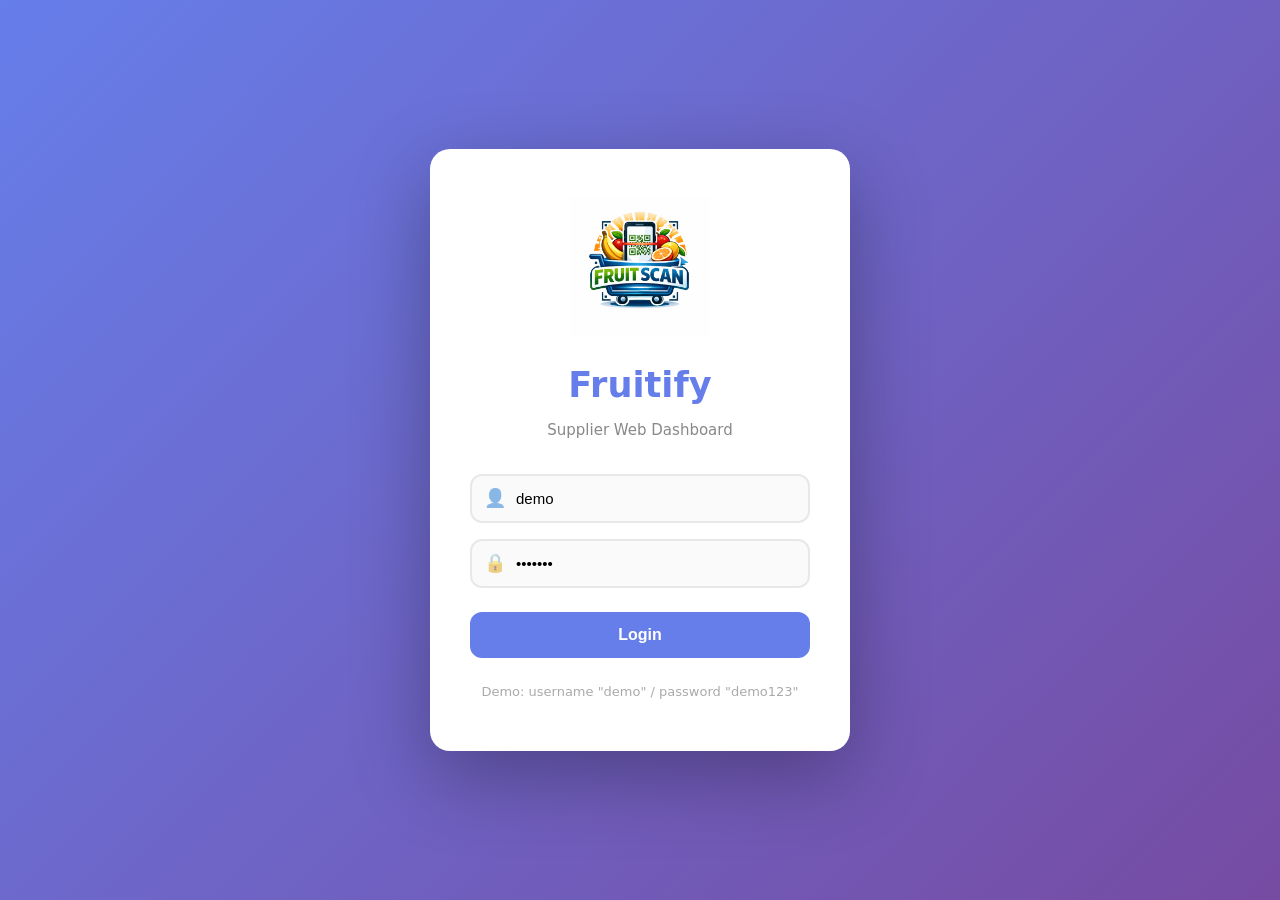
<file: login.html>
<!DOCTYPE html>
<html lang="en">
<head>
    <meta charset="UTF-8">
    <meta name="viewport" content="width=device-width, initial-scale=1.0">
    <title>Fruitify - Login</title>
    <link rel="stylesheet" href="style.css">
</head>
<body class="login-body">

    <div class="login-page">
        <div class="login-box">
            <div class="logo">
                <img src="fruitifylogo2.png" alt="FruitScan Logo" class="login-logo">
                <h1>Fruitify</h1>
                <p>Supplier Web Dashboard</p>
            </div>
            <form id="loginForm">
                <div class="input-group">
                    <span class="input-icon">👤</span>
                    <input type="text" id="loginUser" placeholder="Username" value="demo" required>
                </div>
                <div class="input-group">
                    <span class="input-icon">🔒</span>
                    <input type="password" id="loginPass" placeholder="Password" value="demo123" required>
                </div>
                <button type="submit" class="btn-login">Login</button>
            </form>
            <p class="hint">Demo: username "demo" / password "demo123"</p>
        </div>
    </div>

    <script>
        // Simple login - redirect to dashboard on success
        document.getElementById('loginForm').addEventListener('submit', function(e) {
            e.preventDefault();
            const user = document.getElementById('loginUser').value.trim();
            const pass = document.getElementById('loginPass').value.trim();

            if (user === 'demo' && pass === 'demo123') {
                // Store login state
                sessionStorage.setItem('fruitify_logged_in', 'true');
                // Redirect to dashboard
                window.location.href = 'index.html';
            } else {
                const loginBox = document.querySelector('.login-box');
                loginBox.style.animation = 'shake 0.5s';
                setTimeout(() => { loginBox.style.animation = ''; }, 500);
                alert('Invalid credentials. Use demo / demo123');
            }
        });
    </script>
</body>
</html>
</file>
<file: style.css>
/* ========== RESET & BASE ========== */
* {
    margin: 0;
    padding: 0;
    box-sizing: border-box;
}

body {
    font-family: 'Segoe UI', system-ui, -apple-system, sans-serif;
    background: #f0f2f5;
    color: #1a1a2e;
    line-height: 1.6;
    min-height: 100vh;
}

/* ========== LOGIN PAGE ========== */
.login-body {
    background: linear-gradient(135deg, #667eea 0%, #764ba2 100%);
    min-height: 100vh;
    display: flex;
    align-items: center;
    justify-content: center;
    animation: fadeIn 0.6s ease;
}

@keyframes fadeIn {
    from { opacity: 0; }
    to { opacity: 1; }
}

.login-page {
    width: 100%;
    display: flex;
    align-items: center;
    justify-content: center;
    padding: 20px;
}

.login-box {
    background: white;
    padding: 48px 40px;
    border-radius: 20px;
    box-shadow: 0 25px 80px rgba(0,0,0,0.3);
    width: 100%;
    max-width: 420px;
    text-align: center;
    animation: slideUp 0.5s ease;
}

@keyframes slideUp {
    from { opacity: 0; transform: translateY(30px); }
    to { opacity: 1; transform: translateY(0); }
}

@keyframes shake {
    0%, 100% { transform: translateX(0); }
    10%, 30%, 50%, 70%, 90% { transform: translateX(-8px); }
    20%, 40%, 60%, 80% { transform: translateX(8px); }
}

.logo-icon {
    font-size: 64px;
    margin-bottom: 12px;
    animation: bounce 2s infinite;
}

@keyframes bounce {
    0%, 100% { transform: translateY(0); }
    50% { transform: translateY(-10px); }
}

.logo h1 {
    font-size: 2.2rem;
    color: #667eea;
    margin-bottom: 4px;
    font-weight: 700;
}

.logo p {
    color: #888;
    margin-bottom: 32px;
    font-size: 15px;
}

.input-group {
    position: relative;
    margin-bottom: 16px;
}

.input-icon {
    position: absolute;
    left: 14px;
    top: 50%;
    transform: translateY(-50%);
    font-size: 18px;
    opacity: 0.5;
}

.input-group input {
    width: 100%;
    padding: 14px 14px 14px 44px;
    border: 2px solid #e8e8e8;
    border-radius: 12px;
    font-size: 15px;
    transition: all 0.3s;
    background: #fafafa;
}

.input-group input:focus {
    outline: none;
    border-color: #667eea;
    background: white;
    box-shadow: 0 0 0 4px rgba(102, 126, 234, 0.1);
}

.btn-login {
    width: 100%;
    padding: 14px;
    background: #667eea;
    color: white;
    border: none;
    border-radius: 12px;
    font-size: 16px;
    font-weight: 600;
    cursor: pointer;
    transition: all 0.3s;
    margin-top: 8px;
}

.btn-login:hover {
    background: #5a6fd6;
    transform: translateY(-2px);
    box-shadow: 0 8px 20px rgba(102, 126, 234, 0.3);
}

.hint {
    margin-top: 24px;
    color: #aaa;
    font-size: 13px;
}

/* ========== DASHBOARD ========== */
#dashboardScreen {
    background: #f0f2f5;
    min-height: 100vh;
}

/* ========== TOP NAVIGATION ========== */
.top-nav {
    background: white;
    padding: 0 32px;
    box-shadow: 0 2px 20px rgba(0,0,0,0.06);
    display: flex;
    justify-content: space-between;
    align-items: center;
    position: sticky;
    top: 0;
    z-index: 100;
    height: 64px;
}

.nav-brand {
    display: flex;
    align-items: center;
    gap: 10px;
    font-weight: 700;
    font-size: 1.3rem;
    color: #667eea;
}

.brand-icon {
    font-size: 28px;
}

.nav-tabs {
    display: flex;
    gap: 4px;
    height: 100%;
}

.nav-tab {
    display: flex;
    align-items: center;
    gap: 8px;
    padding: 0 20px;
    height: 100%;
    border: none;
    background: transparent;
    color: #888;
    font-size: 14px;
    font-weight: 500;
    cursor: pointer;
    transition: all 0.3s;
    position: relative;
    border-radius: 0;
}

.nav-tab:hover {
    color: #667eea;
    background: rgba(102, 126, 234, 0.05);
}

.nav-tab.active {
    color: #667eea;
    font-weight: 600;
}

.nav-tab.active::after {
    content: '';
    position: absolute;
    bottom: 0;
    left: 12px;
    right: 12px;
    height: 3px;
    background: #667eea;
    border-radius: 3px 3px 0 0;
    animation: tabSlide 0.3s ease;
}

@keyframes tabSlide {
    from { transform: scaleX(0); }
    to { transform: scaleX(1); }
}

.tab-icon {
    font-size: 18px;
}

.nav-actions {
    display: flex;
    align-items: center;
}

.btn-logout {
    display: flex;
    align-items: center;
    gap: 6px;
    padding: 8px 16px;
    border: 2px solid #fee;
    background: #fff5f5;
    color: #e53e3e;
    border-radius: 10px;
    font-size: 13px;
    font-weight: 600;
    cursor: pointer;
    transition: all 0.3s;
}

.btn-logout:hover {
    background: #e53e3e;
    color: white;
    border-color: #e53e3e;
}

/* ========== STORAGE BAR ========== */
.storage-bar {
    background: #e3f2fd;
    border-bottom: 1px solid #bbdefb;
    padding: 10px 32px;
    display: flex;
    justify-content: space-between;
    align-items: center;
    font-size: 13px;
}

.storage-info {
    display: flex;
    align-items: center;
    gap: 8px;
    color: #1565c0;
}

.storage-icon {
    font-size: 16px;
}

.storage-warning {
    color: #e65100;
    font-weight: 600;
    display: flex;
    align-items: center;
    gap: 6px;
    animation: pulse 2s infinite;
}

@keyframes pulse {
    0%, 100% { opacity: 1; }
    50% { opacity: 0.6; }
}

/* ========== TAB CONTAINER & PANELS ========== */
.tab-container {
    max-width: 1200px;
    margin: 0 auto;
    padding: 32px;
}

.tab-panel {
    display: none;
    animation: panelSlide 0.4s cubic-bezier(0.16, 1, 0.3, 1);
}

.tab-panel.active {
    display: block;
}

@keyframes panelSlide {
    from {
        opacity: 0;
        transform: translateX(20px);
    }
    to {
        opacity: 1;
        transform: translateX(0);
    }
}

.panel-header {
    margin-bottom: 28px;
}

.panel-header h2 {
    font-size: 1.6rem;
    font-weight: 700;
    color: #1a1a2e;
    margin-bottom: 6px;
}

.panel-desc {
    color: #888;
    font-size: 15px;
}

/* ========== FORM ========== */
.form-grid {
    display: grid;
    grid-template-columns: repeat(auto-fit, minmax(300px, 1fr));
    gap: 20px;
    margin-bottom: 24px;
}

.form-group {
    display: flex;
    flex-direction: column;
}

.form-group.full-width {
    grid-column: 1 / -1;
}

.form-group label {
    font-weight: 600;
    margin-bottom: 8px;
    color: #555;
    font-size: 14px;
}

.required {
    color: #e53e3e;
}

.form-group input,
.form-group select,
.form-group textarea {
    padding: 12px 14px;
    border: 2px solid #e8e8e8;
    border-radius: 10px;
    font-size: 15px;
    transition: all 0.3s;
    background: white;
}

.form-group input:focus,
.form-group select:focus,
.form-group textarea:focus {
    outline: none;
    border-color: #667eea;
    box-shadow: 0 0 0 4px rgba(102, 126, 234, 0.1);
}

.form-group input:disabled,
.form-group select:disabled,
.form-group textarea:disabled {
    background: #f5f5f5;
    color: #999;
    cursor: not-allowed;
}

/* ========== BATCH DISPLAY ========== */
.batch-display {
    background: #e8f5e9;
    padding: 16px 20px;
    border-radius: 12px;
    margin-bottom: 24px;
    display: flex;
    align-items: center;
    gap: 10px;
    font-size: 15px;
}

.batch-label {
    color: #555;
}

.batch-value {
    color: #2e7d32;
    font-family: 'SF Mono', monospace;
    font-size: 16px;
}

/* ========== BUTTONS ========== */
.button-row {
    display: flex;
    gap: 12px;
    flex-wrap: wrap;
    margin-bottom: 24px;
}

.button-row.center {
    justify-content: center;
}

.btn-primary,
.btn-secondary,
.btn-ghost,
.btn-danger {
    display: inline-flex;
    align-items: center;
    gap: 8px;
    padding: 12px 24px;
    border-radius: 10px;
    font-size: 15px;
    font-weight: 600;
    cursor: pointer;
    transition: all 0.3s;
    border: none;
}

.btn-primary {
    background: #667eea;
    color: white;
}

.btn-primary:hover {
    background: #5a6fd6;
    transform: translateY(-2px);
    box-shadow: 0 8px 20px rgba(102, 126, 234, 0.3);
}

.btn-primary:disabled {
    opacity: 0.6;
    cursor: not-allowed;
    transform: none;
    box-shadow: none;
}

.btn-secondary {
    background: #f0f0f0;
    color: #555;
}

.btn-secondary:hover {
    background: #e0e0e0;
    transform: translateY(-2px);
}

.btn-secondary:disabled {
    opacity: 0.5;
    cursor: not-allowed;
    transform: none;
}

.btn-ghost {
    background: transparent;
    color: #888;
    border: 2px solid #e0e0e0;
}

.btn-ghost:hover {
    border-color: #667eea;
    color: #667eea;
    transform: translateY(-2px);
}

.btn-danger {
    background: #e53e3e;
    color: white;
}

.btn-danger:hover {
    background: #c53030;
    transform: translateY(-2px);
    box-shadow: 0 8px 20px rgba(229, 62, 62, 0.3);
}

/* ========== QR SECTION ========== */
.qr-section {
    background: white;
    padding: 32px;
    border-radius: 16px;
    box-shadow: 0 4px 20px rgba(0,0,0,0.06);
    text-align: center;
    animation: fadeInUp 0.4s ease;
}

@keyframes fadeInUp {
    from { opacity: 0; transform: translateY(20px); }
    to { opacity: 1; transform: translateY(0); }
}

.qr-section h3 {
    margin-bottom: 20px;
    color: #333;
}

#wQRCode {
    margin: 20px auto;
    padding: 20px;
    display: inline-block;
}

#wQRCode img {
    border-radius: 12px;
    box-shadow: 0 4px 16px rgba(0,0,0,0.1);
}

/* ========== INVENTORY ========== */
.search-bar {
    display: flex;
    justify-content: space-between;
    align-items: center;
    margin-bottom: 20px;
    gap: 16px;
}

.search-input-wrap {
    flex: 1;
    position: relative;
}

.search-icon {
    position: absolute;
    left: 14px;
    top: 50%;
    transform: translateY(-50%);
    font-size: 16px;
    opacity: 0.5;
}

.search-bar input {
    width: 100%;
    padding: 12px 14px 12px 42px;
    border: 2px solid #e8e8e8;
    border-radius: 12px;
    font-size: 15px;
    transition: all 0.3s;
    background: white;
}

.search-bar input:focus {
    outline: none;
    border-color: #667eea;
    box-shadow: 0 0 0 4px rgba(102, 126, 234, 0.1);
}

.record-count {
    color: #888;
    font-size: 14px;
    font-weight: 500;
    white-space: nowrap;
}

.inventory-list {
    display: grid;
    gap: 16px;
}

.record-card {
    background: white;
    padding: 20px 24px;
    border-radius: 14px;
    box-shadow: 0 2px 12px rgba(0,0,0,0.04);
    cursor: pointer;
    transition: all 0.3s cubic-bezier(0.16, 1, 0.3, 1);
    border: 2px solid transparent;
}

.record-card:hover {
    transform: translateY(-3px);
    box-shadow: 0 12px 30px rgba(0,0,0,0.08);
    border-color: rgba(102, 126, 234, 0.2);
}

.record-card .batch {
    font-family: 'SF Mono', monospace;
    color: #2e7d32;
    font-weight: 600;
    font-size: 13px;
    margin-bottom: 8px;
    letter-spacing: 0.5px;
}

.record-card .fruit {
    font-size: 18px;
    font-weight: 700;
    margin-bottom: 6px;
    color: #1a1a2e;
}

.record-card .meta {
    color: #888;
    font-size: 14px;
    display: flex;
    gap: 16px;
}

.empty-state {
    text-align: center;
    padding: 80px 20px;
    color: #bbb;
}

.empty-icon {
    font-size: 64px;
    margin-bottom: 16px;
    opacity: 0.5;
}

.empty-state p {
    font-size: 18px;
    font-weight: 600;
    margin-bottom: 8px;
    color: #999;
}

.empty-state small {
    font-size: 14px;
}

/* ========== SCAN SECTION ========== */
.upload-box {
    background: white;
    border: 3px dashed #ddd;
    border-radius: 16px;
    padding: 60px 40px;
    text-align: center;
    cursor: pointer;
    transition: all 0.3s;
}

.upload-box:hover {
    border-color: #667eea;
    background: #f8f9ff;
    transform: translateY(-2px);
}

.upload-icon {
    font-size: 48px;
    margin-bottom: 16px;
}

.upload-box p {
    font-size: 16px;
    color: #555;
    margin-bottom: 8px;
    font-weight: 500;
}

.upload-box small {
    color: #aaa;
    font-size: 13px;
}

.scan-result {
    background: white;
    padding: 24px;
    border-radius: 14px;
    margin-top: 24px;
    box-shadow: 0 2px 12px rgba(0,0,0,0.04);
    animation: fadeInUp 0.4s ease;
}

.scan-result h3 {
    margin-bottom: 16px;
    color: #333;
}

.scan-result pre {
    background: #f8f9fa;
    padding: 20px;
    border-radius: 10px;
    overflow-x: auto;
    font-size: 14px;
    line-height: 1.7;
    font-family: 'SF Mono', monospace;
    color: #444;
    border: 1px solid #eee;
}

/* ========== EXPORT SECTION ========== */
.export-stats {
    display: flex;
    gap: 16px;
    margin-bottom: 24px;
}

.stat-card {
    background: white;
    padding: 24px 32px;
    border-radius: 14px;
    box-shadow: 0 2px 12px rgba(0,0,0,0.04);
    text-align: center;
    min-width: 160px;
}

.stat-number {
    display: block;
    font-size: 36px;
    font-weight: 700;
    color: #667eea;
    margin-bottom: 4px;
}

.stat-label {
    color: #888;
    font-size: 14px;
}

.storage-details {
    background: white;
    padding: 24px;
    border-radius: 14px;
    margin-top: 24px;
    box-shadow: 0 2px 12px rgba(0,0,0,0.04);
}

.storage-details h4 {
    margin-bottom: 16px;
    color: #333;
    font-size: 16px;
    font-weight: 600;
}

.storage-row {
    display: flex;
    justify-content: space-between;
    padding: 12px 0;
    border-bottom: 1px solid #f0f0f0;
    font-size: 14px;
}

.storage-row:last-child {
    border-bottom: none;
}

.storage-row span {
    color: #888;
}

.storage-row strong {
    color: #333;
    font-weight: 600;
}

.storage-row strong.success {
    color: #2e7d32;
}

.storage-note {
    margin-top: 16px;
    padding: 14px;
    background: #fff8e1;
    border-radius: 10px;
    font-size: 13px;
    color: #f57f17;
    line-height: 1.6;
}

.import-box {
    background: white;
    padding: 40px;
    border-radius: 14px;
    margin-top: 24px;
    text-align: center;
    box-shadow: 0 2px 12px rgba(0,0,0,0.04);
}

.import-icon {
    font-size: 48px;
    margin-bottom: 12px;
}

.import-box h3 {
    margin-bottom: 8px;
    color: #333;
}

.import-box p {
    color: #888;
    margin-bottom: 20px;
    font-size: 14px;
}

.file-input-label {
    display: inline-flex;
    align-items: center;
    gap: 12px;
    cursor: pointer;
}

.file-input-label input {
    display: none;
}

.file-input-btn {
    padding: 10px 20px;
    background: #667eea;
    color: white;
    border-radius: 10px;
    font-weight: 600;
    font-size: 14px;
    transition: all 0.3s;
}

.file-input-btn:hover {
    background: #5a6fd6;
    transform: translateY(-2px);
}

.file-input-name {
    color: #888;
    font-size: 14px;
}

/* ========== MODAL ========== */
.modal {
    position: fixed;
    top: 0;
    left: 0;
    width: 100%;
    height: 100%;
    z-index: 200;
    display: flex;
    align-items: center;
    justify-content: center;
}

.modal.hidden {
    display: none;
}

.modal-overlay {
    position: absolute;
    top: 0;
    left: 0;
    width: 100%;
    height: 100%;
    background: rgba(0,0,0,0.4);
    backdrop-filter: blur(4px);
    animation: fadeIn 0.3s ease;
}

.modal-content {
    background: white;
    border-radius: 20px;
    width: 90%;
    max-width: 520px;
    max-height: 85vh;
    overflow-y: auto;
    position: relative;
    z-index: 1;
    box-shadow: 0 25px 60px rgba(0,0,0,0.2);
    animation: modalSlide 0.4s cubic-bezier(0.16, 1, 0.3, 1);
}

@keyframes modalSlide {
    from {
        opacity: 0;
        transform: scale(0.95) translateY(20px);
    }
    to {
        opacity: 1;
        transform: scale(1) translateY(0);
    }
}

.modal-header {
    display: flex;
    justify-content: space-between;
    align-items: center;
    padding: 24px 28px 0;
}

.modal-header h3 {
    font-size: 1.3rem;
    color: #333;
}

.modal-close {
    background: #f5f5f5;
    border: none;
    width: 36px;
    height: 36px;
    border-radius: 50%;
    font-size: 22px;
    cursor: pointer;
    color: #888;
    transition: all 0.3s;
    display: flex;
    align-items: center;
    justify-content: center;
}

.modal-close:hover {
    background: #eee;
    color: #333;
}

#wDetailContent {
    padding: 20px 28px;
}

.detail-row {
    display: flex;
    padding: 12px 0;
    border-bottom: 1px solid #f5f5f5;
    font-size: 14px;
}

.detail-row:last-child {
    border-bottom: none;
}

.detail-label {
    font-weight: 600;
    width: 150px;
    color: #888;
    flex-shrink: 0;
}

.detail-value {
    flex: 1;
    color: #333;
    word-break: break-word;
}

.modal-footer {
    display: flex;
    gap: 12px;
    justify-content: flex-end;
    padding: 0 28px 24px;
}

/* ========== UTILITIES ========== */
.hidden {
    display: none !important;
}

/* ========== RESPONSIVE ========== */
@media (max-width: 768px) {
    .top-nav {
        flex-direction: column;
        height: auto;
        padding: 12px 16px;
        gap: 12px;
    }

    .nav-tabs {
        width: 100%;
        justify-content: center;
        flex-wrap: wrap;
    }

    .nav-tab {
        padding: 8px 14px;
        height: auto;
        font-size: 13px;
    }

    .tab-text {
        display: none;
    }

    .storage-bar {
        padding: 10px 16px;
        flex-direction: column;
        gap: 6px;
        text-align: center;
    }

    .tab-container {
        padding: 16px;
    }

    .form-grid {
        grid-template-columns: 1fr;
    }

    .button-row {
        flex-direction: column;
    }

    .button-row button {
        width: 100%;
        justify-content: center;
    }

    .search-bar {
        flex-direction: column;
        align-items: stretch;
    }

    .export-stats {
        justify-content: center;
    }
}


/* ========== SCAN RESULT STYLES ========== */
.scan-success {
    background: #e8f5e9;
    color: #2e7d32;
    padding: 12px 16px;
    border-radius: 10px;
    font-weight: 600;
    font-size: 16px;
    margin-bottom: 16px;
}

.scan-warning {
    background: #fff3e0;
    color: #e65100;
    padding: 12px 16px;
    border-radius: 10px;
    font-weight: 600;
    font-size: 16px;
    margin-bottom: 16px;
}

.scan-error {
    background: #ffebee;
    color: #c62828;
    padding: 12px 16px;
    border-radius: 10px;
    font-weight: 600;
    font-size: 16px;
    margin-bottom: 8px;
}

.scan-hint {
    color: #888;
    margin-bottom: 12px;
    font-size: 14px;
}

.scan-info-box {
    background: #f5f5f5;
    padding: 16px;
    border-radius: 10px;
    margin-bottom: 16px;
}

.scan-info-box p {
    margin-bottom: 12px;
    color: #555;
}

.scan-help-box {
    background: #e3f2fd;
    padding: 20px;
    border-radius: 10px;
}

.scan-help-box p {
    margin-bottom: 12px;
    color: #1565c0;
    font-weight: 600;
}

.scan-help-box ol {
    padding-left: 20px;
    color: #444;
    line-height: 1.8;
}

.scan-help-box li {
    margin-bottom: 4px;
}

.detail-grid {
    display: grid;
    grid-template-columns: repeat(auto-fit, minmax(200px, 1fr));
    gap: 12px;
}

.detail-item {
    display: flex;
    flex-direction: column;
    gap: 4px;
}

.detail-item.full {
    grid-column: 1 / -1;
}

.detail-label-web {
    font-size: 12px;
    color: #888;
    text-transform: uppercase;
    letter-spacing: 0.5px;
}

.detail-value-web {
    font-size: 15px;
    color: #333;
    font-weight: 500;
}
/* ========== LOGO SIZING ========== */

/* Login page logo */
.login-logo {
    width: 140px;
    height: auto;
    margin-bottom: 20px;
    display: block;
    margin-left: auto;
    margin-right: auto;
}

/* Navbar logo */
.nav-logo {
    width: 36px;
    height: auto;
    border-radius: 6px;
    vertical-align: middle;
    margin-right: 8px;
}
</file>
